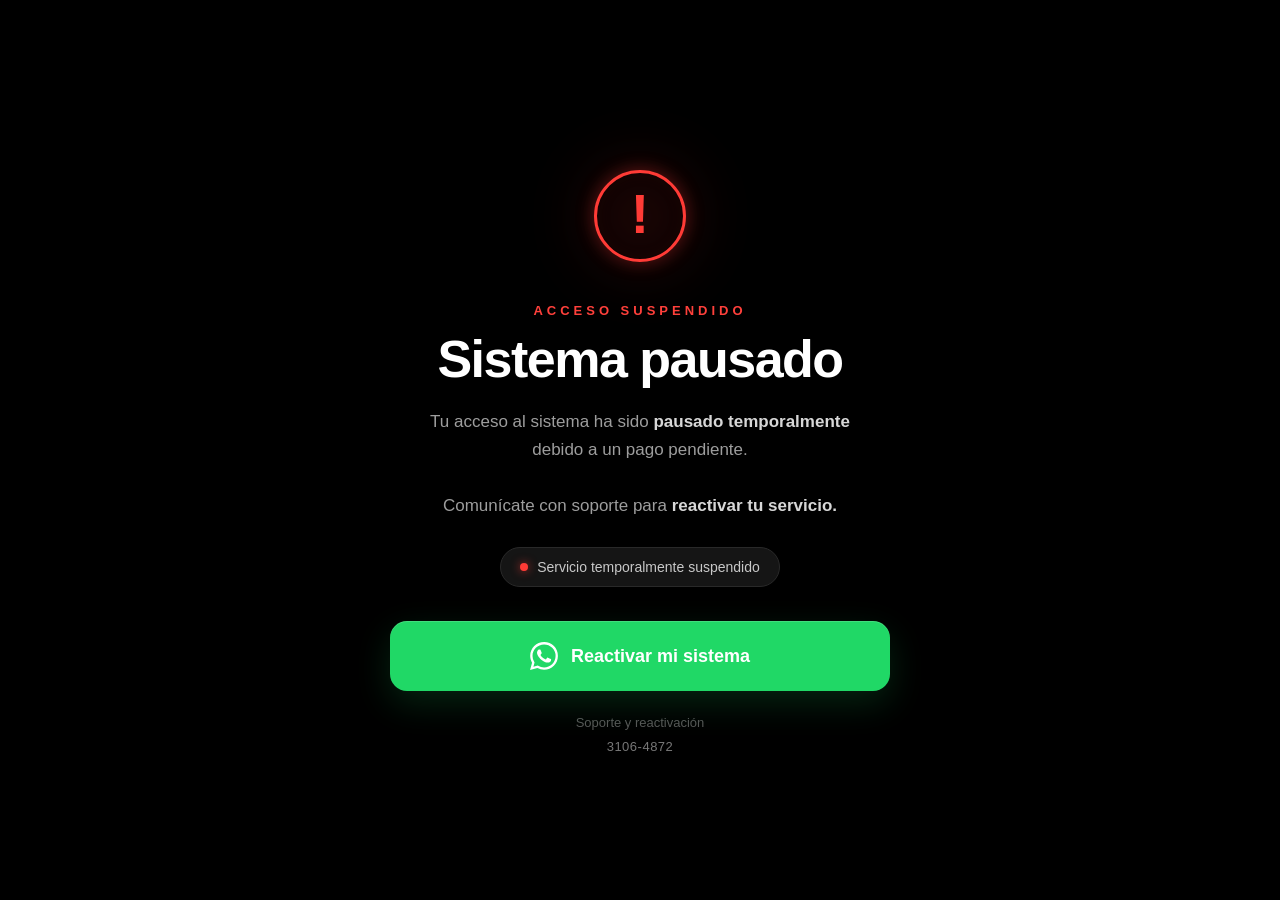
<file: index.html>
<!DOCTYPE html>
<html lang="es">
<head>
<meta charset="UTF-8">
<meta name="viewport" content="width=device-width, initial-scale=1.0, maximum-scale=1.0, user-scalable=no">

<title>Acceso suspendido</title>

<style>
*{
  box-sizing:border-box;
  margin:0;
  padding:0;
  -webkit-tap-highlight-color:transparent;
}

html,body{
  width:100%;
  min-height:100%;
  background:#000;
}

body{
  font-family:-apple-system,BlinkMacSystemFont,"SF Pro Display","Segoe UI",Arial,sans-serif;
  color:#fff;
  display:flex;
  justify-content:center;
  align-items:center;
  min-height:100vh;
  overflow:hidden;
}

.page{
  width:100%;
  max-width:560px;
  min-height:100vh;
  padding:55px 25px 35px;
  display:flex;
  flex-direction:column;
  justify-content:center;
  align-items:center;
  text-align:center;
}

/* ICONO */

.icon-wrap{
  position:relative;
  width:105px;
  height:105px;
  margin-bottom:34px;
  display:flex;
  align-items:center;
  justify-content:center;
}

.icon-glow{
  position:absolute;
  width:105px;
  height:105px;
  border-radius:50%;
  background:#ff302d;
  filter:blur(35px);
  opacity:.13;
  animation:pulse 3s infinite;
}

.icon{
  position:relative;
  width:92px;
  height:92px;
  border:3px solid #ff3b36;
  border-radius:50%;
  display:flex;
  align-items:center;
  justify-content:center;
  box-shadow:
    0 0 18px rgba(255,59,54,.35),
    inset 0 0 18px rgba(255,59,54,.05);
}

.icon span{
  color:#ff3b36;
  font-size:55px;
  line-height:1;
  font-weight:700;
  transform:translateY(-2px);
}

/* TEXTO */

.status{
  color:#ff403b;
  font-size:13px;
  font-weight:800;
  letter-spacing:4px;
  margin-bottom:14px;
}

h1{
  font-size:clamp(38px,10vw,52px);
  line-height:1.05;
  font-weight:750;
  letter-spacing:-1.5px;
  margin-bottom:22px;
}

.description{
  color:#9d9d9d;
  font-size:17px;
  line-height:1.65;
  max-width:470px;
  margin-bottom:27px;
}

.description strong{
  color:#d7d7d7;
  font-weight:600;
}

/* BADGE */

.badge{
  display:inline-flex;
  align-items:center;
  gap:9px;
  padding:11px 19px;
  border-radius:50px;
  background:#151515;
  border:1px solid #292929;
  color:#c8c8c8;
  font-size:14px;
  font-weight:500;
  margin-bottom:34px;
  box-shadow:0 4px 20px rgba(0,0,0,.5);
}

.badge-dot{
  width:8px;
  height:8px;
  border-radius:50%;
  background:#ff3b36;
  box-shadow:0 0 10px rgba(255,59,54,.7);
}

/* BOTÓN */

.whatsapp{
  width:100%;
  max-width:500px;
  min-height:70px;
  border-radius:17px;
  display:flex;
  align-items:center;
  justify-content:center;
  gap:13px;

  background:#20d866;
  color:#fff;
  text-decoration:none;

  font-size:18px;
  font-weight:750;

  box-shadow:
    0 12px 35px rgba(32,216,102,.17),
    inset 0 1px 0 rgba(255,255,255,.15);

  transition:
    transform .18s ease,
    background .18s ease,
    box-shadow .18s ease;

  position:relative;
  overflow:hidden;
}

.whatsapp::before{
  content:"";
  position:absolute;
  top:0;
  left:-100%;
  width:70%;
  height:100%;
  background:linear-gradient(
    90deg,
    transparent,
    rgba(255,255,255,.13),
    transparent
  );
  transform:skewX(-20deg);
  animation:shine 4s infinite;
}

.whatsapp:active{
  transform:scale(.97);
  background:#1bc75b;
  box-shadow:0 6px 20px rgba(32,216,102,.12);
}

.whatsapp-icon{
  width:28px;
  height:28px;
  fill:white;
  position:relative;
}

/* SOPORTE */

.support{
  margin-top:22px;
  color:#575757;
  font-size:13px;
  line-height:1.5;
}

.support-number{
  display:block;
  color:#777;
  margin-top:4px;
  font-size:13px;
  letter-spacing:.5px;
}

/* ANIMACIONES */

@keyframes pulse{
  0%,100%{
    transform:scale(.9);
    opacity:.10;
  }
  50%{
    transform:scale(1.12);
    opacity:.17;
  }
}

@keyframes shine{
  0%{
    left:-100%;
  }
  25%,100%{
    left:140%;
  }
}

/* CELULARES PEQUEÑOS */

@media(max-height:700px){
  .page{
    padding-top:30px;
    padding-bottom:25px;
  }

  .icon-wrap{
    transform:scale(.82);
    margin-bottom:18px;
  }

  .status{
    margin-bottom:10px;
  }

  h1{
    font-size:38px;
    margin-bottom:15px;
  }

  .description{
    font-size:15px;
    line-height:1.5;
    margin-bottom:20px;
  }

  .badge{
    margin-bottom:22px;
  }

  .whatsapp{
    min-height:62px;
    font-size:16px;
  }
}
</style>
</head>

<body>

<div class="page">

  <!-- ICONO -->
  <div class="icon-wrap">
    <div class="icon-glow"></div>

    <div class="icon">
      <span>!</span>
    </div>
  </div>

  <!-- ESTADO -->
  <div class="status">
    ACCESO SUSPENDIDO
  </div>

  <h1>
    Sistema pausado
  </h1>

  <p class="description">
    Tu acceso al sistema ha sido
    <strong>pausado temporalmente</strong>
    debido a un pago pendiente.
    <br><br>
    Comunícate con soporte para
    <strong>reactivar tu servicio.</strong>
  </p>

  <!-- ESTADO -->
  <div class="badge">
    <span class="badge-dot"></span>
    Servicio temporalmente suspendido
  </div>

  <!-- WHATSAPP -->
  <a
    class="whatsapp"
    href="https://wa.me/50231064872?text=Hola%2C%20quiero%20reactivar%20mi%20sistema."
    target="_blank"
    rel="noopener noreferrer"
  >

    <svg
      class="whatsapp-icon"
      viewBox="0 0 24 24"
      xmlns="http://www.w3.org/2000/svg"
    >
      <path d="M20.52 3.48A11.85 11.85 0 0 0 12.05 0C5.5 0 .17 5.33.17 11.89c0 2.1.55 4.15 1.6 5.96L.06 24l6.3-1.65a11.9 11.9 0 0 0 5.68 1.44h.01c6.55 0 11.88-5.33 11.88-11.89 0-3.18-1.24-6.17-3.41-8.42ZM12.05 21.8h-.01a9.88 9.88 0 0 1-5.03-1.38l-.36-.21-3.74.98 1-3.65-.23-.38a9.87 9.87 0 0 1-1.51-5.27C2.17 6.55 6.6 2.12 12.05 2.12c2.64 0 5.12 1.03 6.98 2.9a9.82 9.82 0 0 1 2.89 7c0 5.45-4.43 9.88-9.87 9.88Zm5.42-7.4c-.3-.15-1.77-.87-2.05-.97-.27-.1-.47-.15-.67.15-.2.3-.77.97-.94 1.17-.17.2-.35.22-.65.07-.3-.15-1.25-.46-2.38-1.47-.88-.79-1.47-1.76-1.64-2.06-.17-.3-.02-.46.13-.61.13-.13.3-.35.45-.52.15-.17.2-.3.3-.5.1-.2.05-.37-.02-.52-.07-.15-.67-1.62-.92-2.22-.24-.58-.49-.5-.67-.51h-.57c-.2 0-.52.07-.79.37-.27.3-1.04 1.02-1.04 2.49s1.07 2.89 1.22 3.09c.15.2 2.1 3.21 5.08 4.5.71.31 1.26.49 1.69.63.71.23 1.36.2 1.87.12.57-.09 1.77-.72 2.02-1.42.25-.7.25-1.3.17-1.42-.07-.12-.27-.2-.57-.35Z"/>
    </svg>

    Reactivar mi sistema
  </a>

  <!-- SOPORTE -->
  <div class="support">
    Soporte y reactivación
    <span class="support-number">3106-4872</span>
  </div>

</div>

</body>
</html>
</file>
